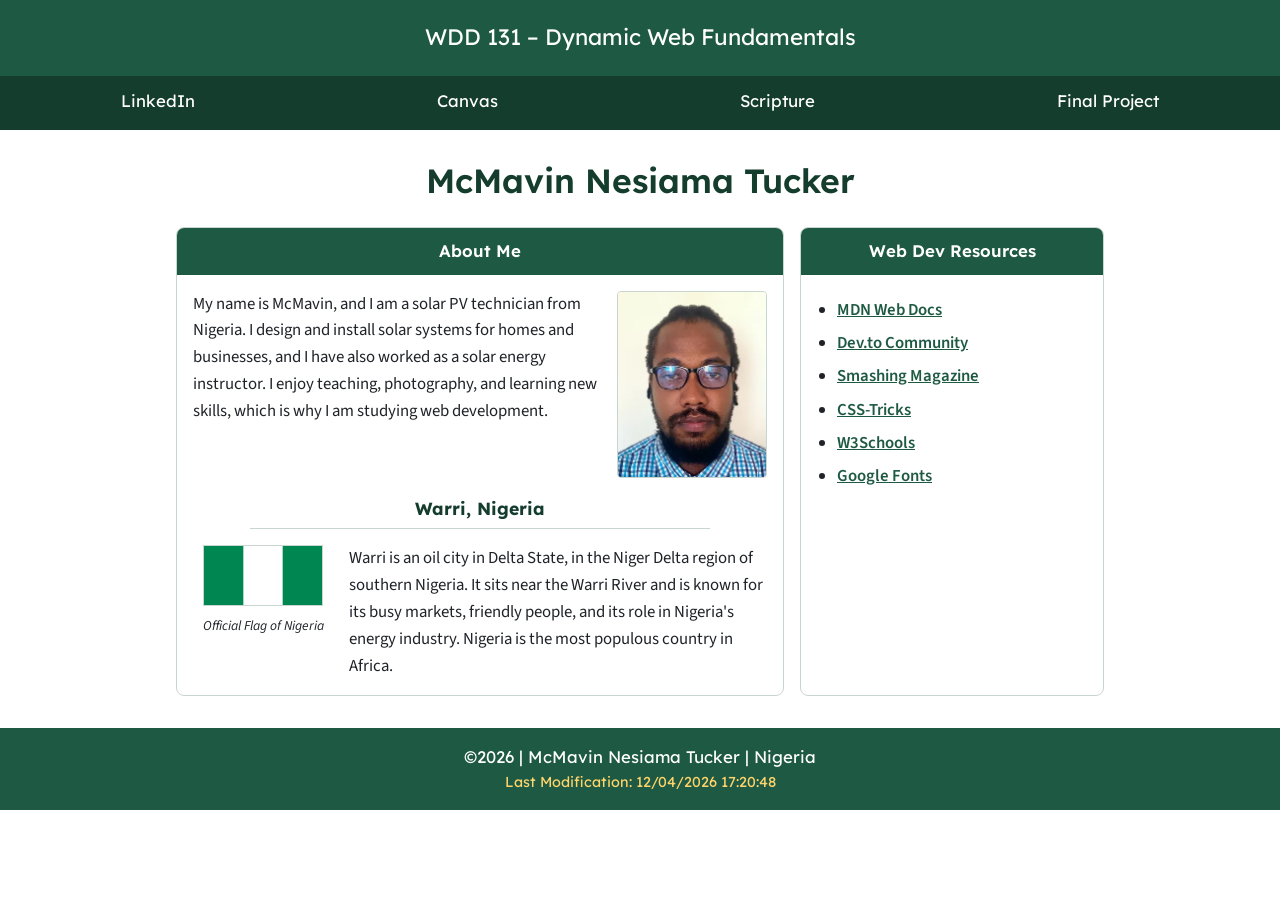
<file: index.html>
<!DOCTYPE html>
<html lang="en">

<head>
    <meta charset="UTF-8">
    <meta name="viewport" content="width=device-width, initial-scale=1.0">
    <title>WDD 131 – Dynamic Web Fundamentals – McMavin Nesiama Tucker</title>
    <meta name="description"
      content="WDD 131 – Dynamic Web Fundamentals course home page for McMavin Nesiama Tucker: about me, Warri Nigeria, solar energy, and web development resources.">
    <meta name="author" content="McMavin Nesiama Tucker">
    <link rel="preconnect" href="https://fonts.googleapis.com">
    <link rel="preconnect" href="https://fonts.gstatic.com" crossorigin>
    <link href="https://fonts.googleapis.com/css2?family=Lexend:wght@400;600&family=Source+Sans+3:wght@400;600&display=swap"
      rel="stylesheet">
    <link rel="stylesheet" href="styles/base.css">
    <script src="scripts/getdates.js" defer></script>
</head>

<body>
    <header>
        <span id="course-title">WDD 131 – Dynamic Web Fundamentals</span>
        <nav>
            <a href="https://www.linkedin.com/in/mc-mavin-tucker-333a78116/">LinkedIn</a>
            <a href="https://byupw.instructure.com/">Canvas</a>
            <a href="https://www.churchofjesuschrist.org/study/scriptures/bofm/1-ne/3?lang=eng&amp;id=p7#p7">Scripture</a>
            <a href="#">Final Project</a>
        </nav>
    </header>

    <main>
        <h1>McMavin Nesiama Tucker</h1>

        <div class="cards">
            <section class="card">
                <h2>About Me</h2>
                <div class="card-content">
                    <div class="about">
                        <p>My name is McMavin, and I am a solar PV technician from Nigeria. I design and
                            install solar systems for homes and businesses, and I have also worked as a
                            solar energy instructor. I enjoy teaching, photography, and learning new
                            skills, which is why I am studying web development.</p>
                        <img src="images/mcmavin-tucker.webp" alt="Portrait of McMavin Nesiama Tucker"
                          width="150" height="188">
                    </div>

                    <h3>Warri, Nigeria</h3>

                    <div class="place">
                        <figure>
                            <img src="images/nigeria-flag.svg" alt="The green and white flag of Nigeria"
                              width="120" height="60">
                            <figcaption>Official Flag of Nigeria</figcaption>
                        </figure>
                        <p>Warri is an oil city in Delta State, in the Niger Delta region of southern
                            Nigeria. It sits near the Warri River and is known for its busy markets,
                            friendly people, and its role in Nigeria's energy industry. Nigeria is the most
                            populous country in Africa.</p>
                    </div>
                </div>
            </section>

            <section class="card">
                <h2>Web Dev Resources</h2>
                <div class="card-content">
                    <ul>
                        <li><a href="https://developer.mozilla.org/">MDN Web Docs</a></li>
                        <li><a href="https://dev.to/">Dev.to Community</a></li>
                        <li><a href="https://www.smashingmagazine.com/">Smashing Magazine</a></li>
                        <li><a href="https://css-tricks.com/">CSS-Tricks</a></li>
                        <li><a href="https://www.w3schools.com/">W3Schools</a></li>
                        <li><a href="https://fonts.google.com/">Google Fonts</a></li>
                    </ul>
                </div>
            </section>
        </div>
    </main>

    <footer>
        <p>©<span id="currentyear"></span> | McMavin Nesiama Tucker | Nigeria</p>
        <p id="lastModified"></p>
    </footer>
</body>

</html>
</file>
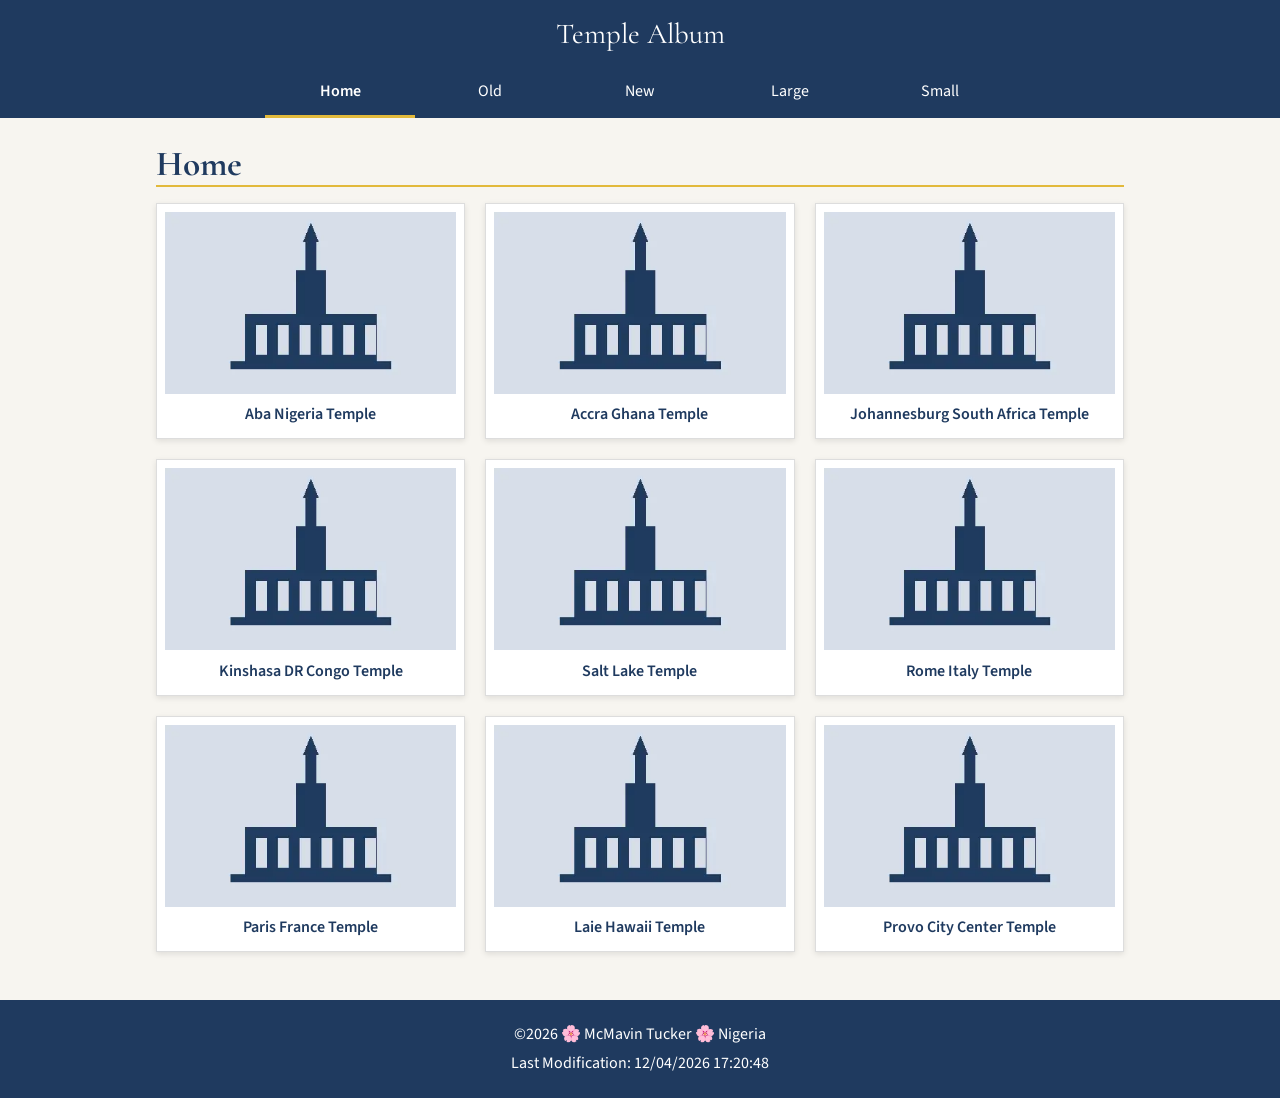
<file: temples.html>
<!DOCTYPE html>
<html lang="en">
<head>
  <meta charset="utf-8">
  <meta name="viewport" content="width=device-width, initial-scale=1.0">
  <title>Temple Album | McMavin Tucker</title>
  <meta name="description" content="A photo album of temples of The Church of Jesus Christ of Latter-day Saints.">
  <meta name="author" content="McMavin Tucker">
  <link rel="preconnect" href="https://fonts.googleapis.com">
  <link rel="preconnect" href="https://fonts.gstatic.com" crossorigin>
  <link href="https://fonts.googleapis.com/css2?family=Cormorant+Garamond:wght@600&family=Source+Sans+3:wght@400;600&display=swap" rel="stylesheet">
  <link rel="stylesheet" href="styles/temples.css">
  <link rel="stylesheet" href="styles/temples-large.css">
  <script src="scripts/temples.js" defer></script>
</head>
<body>
  <header>
    <div class="header-bar">
      <span class="site-title">Temple Album</span>
      <button id="menu" type="button" aria-label="Toggle navigation menu"></button>
    </div>
    <nav class="navigation">
      <a href="#" class="active">Home</a>
      <a href="#">Old</a>
      <a href="#">New</a>
      <a href="#">Large</a>
      <a href="#">Small</a>
    </nav>
  </header>

  <main>
    <h1>Home</h1>
    <div class="album">
      <figure>
        <img src="images/temple-placeholder.webp" alt="Aba Nigeria Temple" width="400" height="250" loading="lazy">
        <figcaption>Aba Nigeria Temple</figcaption>
      </figure>
      <figure>
        <img src="images/temple-placeholder.webp" alt="Accra Ghana Temple" width="400" height="250" loading="lazy">
        <figcaption>Accra Ghana Temple</figcaption>
      </figure>
      <figure>
        <img src="images/temple-placeholder.webp" alt="Johannesburg South Africa Temple" width="400" height="250" loading="lazy">
        <figcaption>Johannesburg South Africa Temple</figcaption>
      </figure>
      <figure>
        <img src="images/temple-placeholder.webp" alt="Kinshasa DR Congo Temple" width="400" height="250" loading="lazy">
        <figcaption>Kinshasa DR Congo Temple</figcaption>
      </figure>
      <figure>
        <img src="images/temple-placeholder.webp" alt="Salt Lake Temple" width="400" height="250" loading="lazy">
        <figcaption>Salt Lake Temple</figcaption>
      </figure>
      <figure>
        <img src="images/temple-placeholder.webp" alt="Rome Italy Temple" width="400" height="250" loading="lazy">
        <figcaption>Rome Italy Temple</figcaption>
      </figure>
      <figure>
        <img src="images/temple-placeholder.webp" alt="Paris France Temple" width="400" height="250" loading="lazy">
        <figcaption>Paris France Temple</figcaption>
      </figure>
      <figure>
        <img src="images/temple-placeholder.webp" alt="Laie Hawaii Temple" width="400" height="250" loading="lazy">
        <figcaption>Laie Hawaii Temple</figcaption>
      </figure>
      <figure>
        <img src="images/temple-placeholder.webp" alt="Provo City Center Temple" width="400" height="250" loading="lazy">
        <figcaption>Provo City Center Temple</figcaption>
      </figure>
    </div>
  </main>

  <footer>
    <p>&copy;<span id="currentyear"></span> 🌸 McMavin Tucker 🌸 Nigeria</p>
    <p id="lastModified"></p>
  </footer>
</body>
</html>
</file>
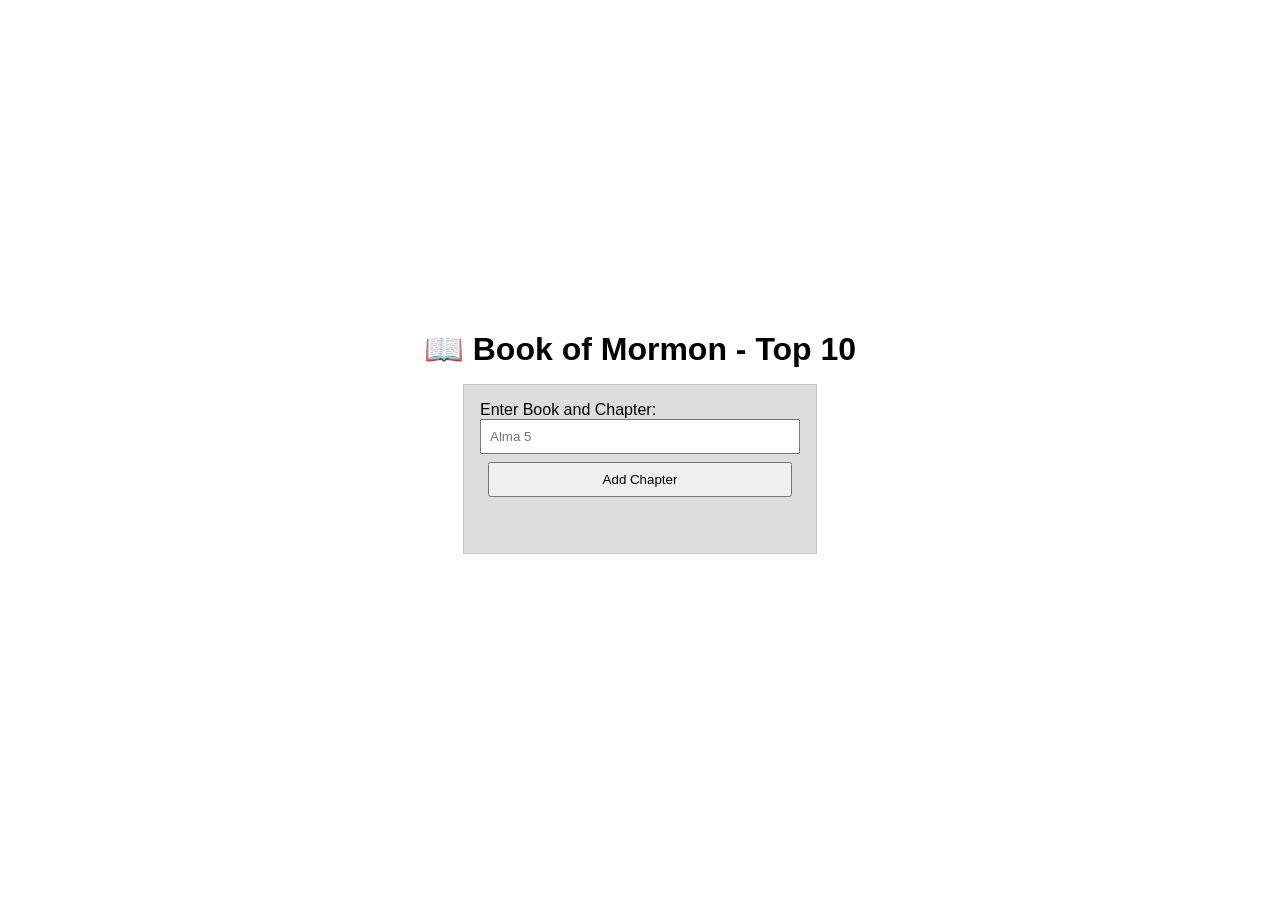
<file: week02/bom.html>
<!DOCTYPE html>
<html lang="en">
<head>
  <meta charset="utf-8">
  <meta name="viewport" content="width=device-width, initial-scale=1.0">
  <title>Book of Mormon Top 10</title>
  <meta name="description" content="Keep a list of your favorite Book of Mormon chapters.">
  <meta name="author" content="McMavin Tucker">
  <link rel="stylesheet" href="styles/bom.css">
  <script src="scripts/bom.js" defer></script>
</head>
<body>
<h1>📖 Book of Mormon - Top 10</h1>
<main>
	<label for="favchap">Enter Book and Chapter: </label>
	<input type="text" id="favchap" placeholder="Alma 5">
	<button type="submit">Add Chapter</button>
	<ul id="list"></ul>
</main>
</body>
</html>
</file>
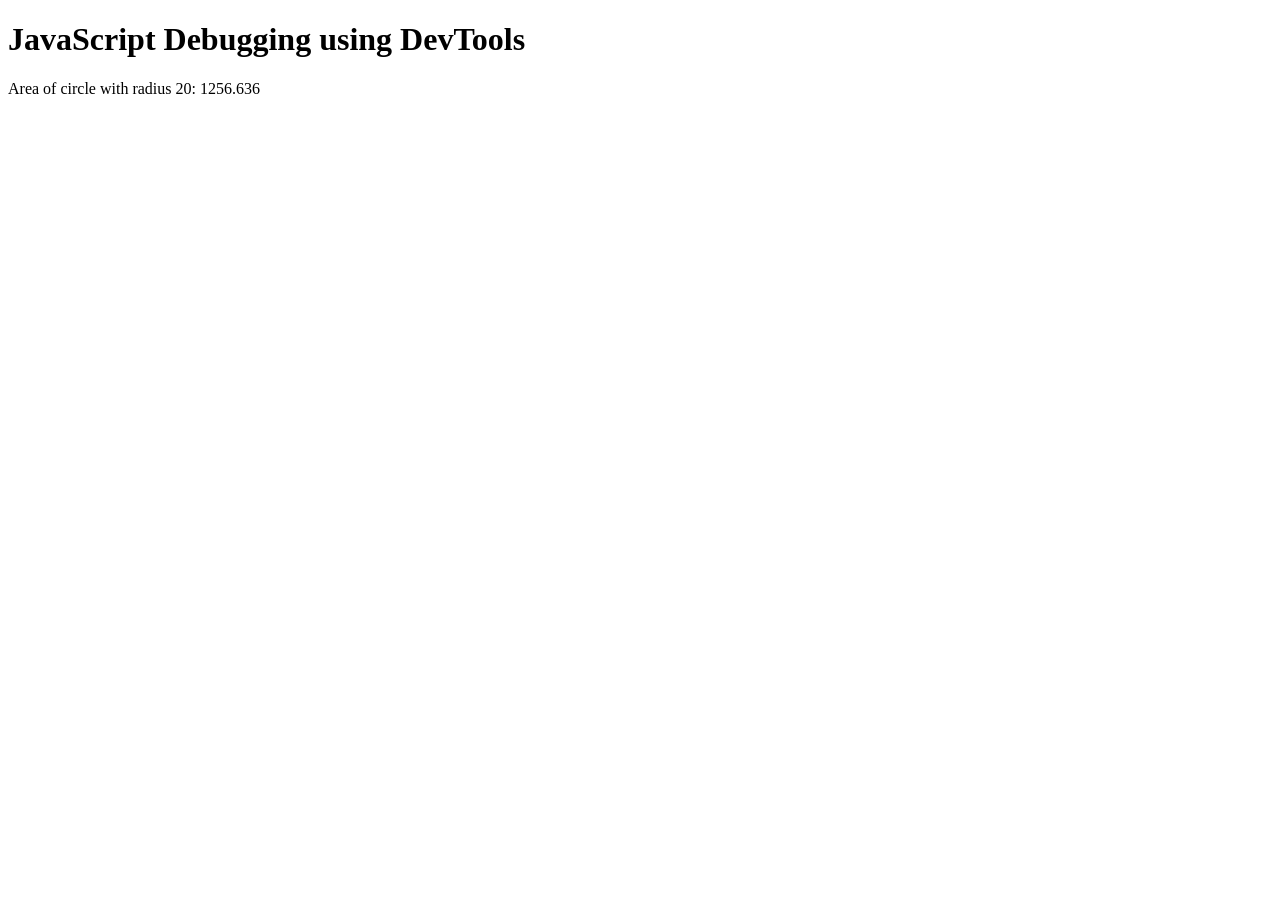
<file: week02/debugging.html>
<!DOCTYPE html>
<html lang="en">
<head>
    <meta charset="UTF-8">
    <meta name="viewport" content="width=device-width, initial-scale=1.0">
    <title>Document</title>
    <script src="scripts/debugging.js" defer></script>
</head>
<body>
  <h1>JavaScript Debugging using DevTools</h1>
  <p>Area of circle with radius <span id="radius"></span>: <span id="area"></span></p>
</body>
</html>
</file>
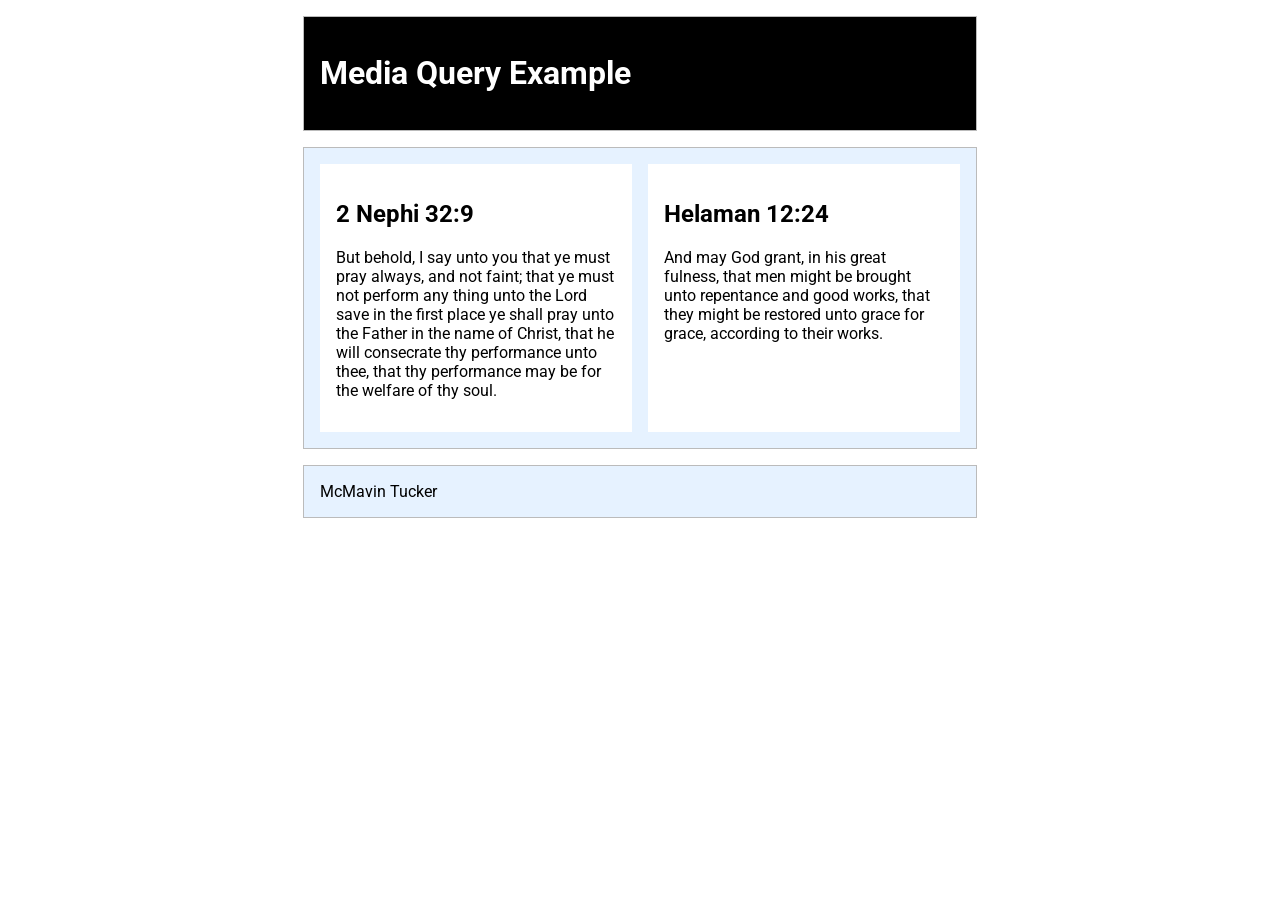
<file: week02/media-query.html>
<!DOCTYPE html>
<html lang="en">
<head>
  <meta charset="utf-8">
  <meta name="viewport" content="width=device-width, initial-scale=1.0">
  <title>WDD 131 – Media Query Example</title>
  <meta name="description" content="Media query learning activity example page.">
  <meta name="author" content="[McMavin Tucker]">
  <link rel="preconnect" href="https://fonts.googleapis.com">
  <link rel="preconnect" href="https://fonts.gstatic.com" crossorigin>
  <link href="https://fonts.googleapis.com/css2?family=Roboto&display=swap" rel="stylesheet">
  <link rel="stylesheet" href="styles/media-query.css">
  <link rel="stylesheet" href="styles/media-query-large.css">
</head>
<body>
  <header>
    <h1>Media Query Example</h1>
  </header>
  <main>
    <section>
      <h2>2 Nephi 32:9</h2>
      <p>But behold, I say unto you that ye must pray always, and not faint; that ye must not perform any thing unto the Lord save in the first place ye shall pray unto the Father in the name of Christ, that he will consecrate thy performance unto thee, that thy performance may be for the welfare of thy soul.</p>
    </section>
    <section>
      <h2>Helaman 12:24</h2>
      <p>And may God grant, in his great fulness, that men might be brought unto repentance and good works, that they might be restored unto grace for grace, according to their works.</p>
    </section>
  </main>
  <footer>
    McMavin Tucker
  </footer>
</body>
</html>
</file>
<file: styles/base.css>
:root {
    --primary: #1e5a43;
    --primary-dark: #143d2e;
    --accent: #ffd46b;
    --text: #1f2328;
    --light: #f6f8f7;
    --border: #c9d6d0;
    --heading-font: "Lexend", Arial, sans-serif;
    --body-font: "Source Sans 3", Arial, sans-serif;
}

* {
    margin: 0;
    padding: 0;
    box-sizing: border-box;
}

body {
    font-family: var(--body-font);
    font-size: 1.05rem;
    line-height: 1.6;
    color: var(--text);
    background-color: #fff;
}

/* Header */

header {
    background-color: var(--primary);
    text-align: center;
}

#course-title {
    display: block;
    padding: 1.25rem 1rem;
    font-family: var(--heading-font);
    font-size: 1.4rem;
    color: #fff;
}

/* Navigation (CSS Flex) */

nav {
    display: flex;
    justify-content: space-around;
    background-color: var(--primary-dark);
}

nav a {
    flex: 1 1 auto;
    padding: 0.75rem;
    font-family: var(--heading-font);
    color: #fff;
    text-decoration: none;
    text-align: center;
    border-bottom: 3px solid transparent;
    transition: background-color 0.3s, border-color 0.3s;
}

/* Hover effect: colour change and underline bar, no layout shift */
nav a:hover,
nav a:focus-visible {
    background-color: var(--primary);
    border-bottom-color: var(--accent);
}

/* Main */

main {
    max-width: 960px;
    margin: 0 auto;
    padding: 1.5rem 1rem 2rem;
}

h1 {
    font-family: var(--heading-font);
    font-weight: 600;
    text-align: center;
    color: var(--primary-dark);
    margin-bottom: 1.25rem;
}

/* Cards (CSS Grid) */

.cards {
    display: grid;
    grid-template-columns: 2fr 1fr;
    gap: 1rem;
    align-items: stretch;
}

.card {
    border: 1px solid var(--border);
    border-radius: 8px;
    overflow: hidden;
}

.card h2 {
    background-color: var(--primary);
    color: #fff;
    font-family: var(--heading-font);
    font-size: 1.05rem;
    font-weight: 600;
    text-align: center;
    padding: 0.6rem;
}

.card-content {
    padding: 1rem;
}

.about {
    display: grid;
    grid-template-columns: 1fr 150px;
    gap: 1rem;
    align-items: start;
}

.about img {
    width: 150px;
    height: auto;
    border: 1px solid var(--border);
    border-radius: 4px;
}

.card h3 {
    font-family: var(--heading-font);
    font-size: 1.1rem;
    text-align: center;
    color: var(--primary-dark);
    margin: 1rem auto;
    padding-bottom: 0.4rem;
    border-bottom: 1px solid var(--border);
    max-width: 80%;
}

.place {
    display: grid;
    grid-template-columns: 140px 1fr;
    gap: 1rem;
    align-items: start;
}

figure {
    text-align: center;
}

figure img {
    width: 120px;
    height: auto;
    border: 1px solid var(--border);
}

figcaption {
    font-size: 0.85rem;
    font-style: italic;
}

.card ul {
    padding-left: 1.25rem;
}

.card li {
    margin: 0.4rem 0;
}

.card li a {
    color: var(--primary);
    font-weight: 600;
}

.card li a:hover {
    color: var(--primary-dark);
}

/* Footer */

footer {
    background-color: var(--primary);
    color: #fff;
    text-align: center;
    padding: 1rem;
    font-family: var(--heading-font);
}

#lastModified {
    color: var(--accent);
    font-size: 0.9rem;
}

/* Small screens */

@media (max-width: 700px) {
    .cards,
    .about,
    .place {
        grid-template-columns: 1fr;
    }

    .about img {
        justify-self: center;
    }

    nav {
        flex-wrap: wrap;
    }
}
</file>
<file: styles/temples.css>
:root {
  --primary: #1f3a5f;
  --accent: #e2b93b;
  --light: #f7f5f0;
  --text: #222;
  --white: #fff;
  --heading-font: 'Cormorant Garamond', Georgia, serif;
  --body-font: 'Source Sans 3', Arial, sans-serif;
}

* {
  margin: 0;
  padding: 0;
  box-sizing: border-box;
}

body {
  font-family: var(--body-font);
  background-color: var(--light);
  color: var(--text);
}

/* Header */
header {
  background-color: var(--primary);
  color: var(--white);
}

.header-bar {
  display: flex;
  justify-content: space-between;
  align-items: center;
  padding: 1rem;
}

.site-title {
  font-family: var(--heading-font);
  font-size: 1.8rem;
}

/* Hamburger button (mobile only) */
#menu {
  font-size: 1.8rem;
  background: none;
  border: none;
  color: var(--white);
  cursor: pointer;
}

#menu::before {
  content: "☰";
}

#menu.open::before {
  content: "X";
}

/* Navigation: flex always; links hidden on mobile until opened */
nav {
  display: flex;
  flex-direction: column;
}

nav a {
  display: none;
  padding: 0.8rem 1rem;
  color: var(--white);
  text-decoration: none;
  text-align: center;
  border-top: 1px solid rgb(255 255 255 / 0.15);
}

nav.open a {
  display: block;
}

nav a:hover {
  background-color: var(--accent);
  color: var(--primary);
}

nav a.active {
  font-weight: 600;
  border-bottom: 3px solid var(--accent);
}

/* Main */
main {
  max-width: 1000px;
  margin: 0 auto;
  padding: 1rem;
}

h1 {
  font-family: var(--heading-font);
  color: var(--primary);
  font-size: 2.2rem;
  margin: 0.5rem 0 1rem;
  border-bottom: 2px solid var(--accent);
}

/* Album grid: one column on mobile */
.album {
  display: grid;
  grid-template-columns: 1fr;
  gap: 1.25rem;
}

figure {
  background-color: var(--white);
  border: 1px solid #ddd;
  padding: 0.5rem;
  box-shadow: 0 2px 6px rgb(0 0 0 / 0.1);
}

figure img {
  width: 100%;
  height: auto;
  display: block;
}

figcaption {
  text-align: center;
  padding: 0.6rem 0 0.3rem;
  font-weight: 600;
  color: var(--primary);
}

/* Footer */
footer {
  background-color: var(--primary);
  color: var(--white);
  text-align: center;
  padding: 1.25rem;
  margin-top: 2rem;
  line-height: 1.8;
}
</file>
<file: styles/temples-large.css>
@media screen and (min-width: 40rem) {
  #menu {
    display: none;
  }

  .header-bar {
    justify-content: center;
  }

    nav {
    flex-direction: row;
    justify-content: center;
  }

  nav a {
    display: block;
    flex: 1 1 100%;
    max-width: 150px;
    border-top: none;
  }

  .album {
    grid-template-columns: repeat(auto-fit, minmax(260px, 1fr));
  }
}
</file>
<file: week02/styles/bom.css>
* {
	margin: 0;
	padding: 0;
}

body {
	height: 100vh;
	display: flex;
	flex-direction: column;
	align-items: center;
	justify-content: center;
	font-family: Acme, Arial, sans-serif;
}

h1 {
	font-size: 1.5rem;
}

main {
	margin: 1rem auto;
	border: 1px solid rgb(0 0 0 / 0.1);
	padding: 1rem;
	background-color: #ddd;
	display: flex;
	flex-direction: column;
}

input,
button {
	padding: 0.5rem;
}

button {
	margin: 0.5rem;
}

.delete {
	width: fit-content;
}

.input {
	display: flex;
	gap: 1rem;
}

.list {
	padding: 0.5rem;
}

ul {
	margin: 1rem;
	list-style: none;
}

li {
	display: flex;
	align-items: center;
	justify-content: space-between;
}

@media only screen and (min-width: 32.5em) {
	h1 {
		font-size: 2rem;
	}

	main {
		width: 320px;
	}
}
</file>
<file: week02/styles/media-query.css>
body {
  font-family: 'Roboto', sans-serif;
}

header,
main,
footer {
  max-width: 640px;
  margin: 1rem auto;
  border: 1px solid #bbb;
  padding: 1rem;
  background-color: #e6f2ff;
}

main {
  display: grid;
  grid-template-columns: 1fr;
  gap: 1rem;
}

section {
  padding: 1rem;
  background-color: #fff;
}
</file>
<file: week02/styles/media-query-large.css>
@media screen and (min-width: 500px) {
  header {
    background-color: #000;
    color: #fff;
  }

  main {
    grid-template-columns: 1fr 1fr;
  }
}
</file>
